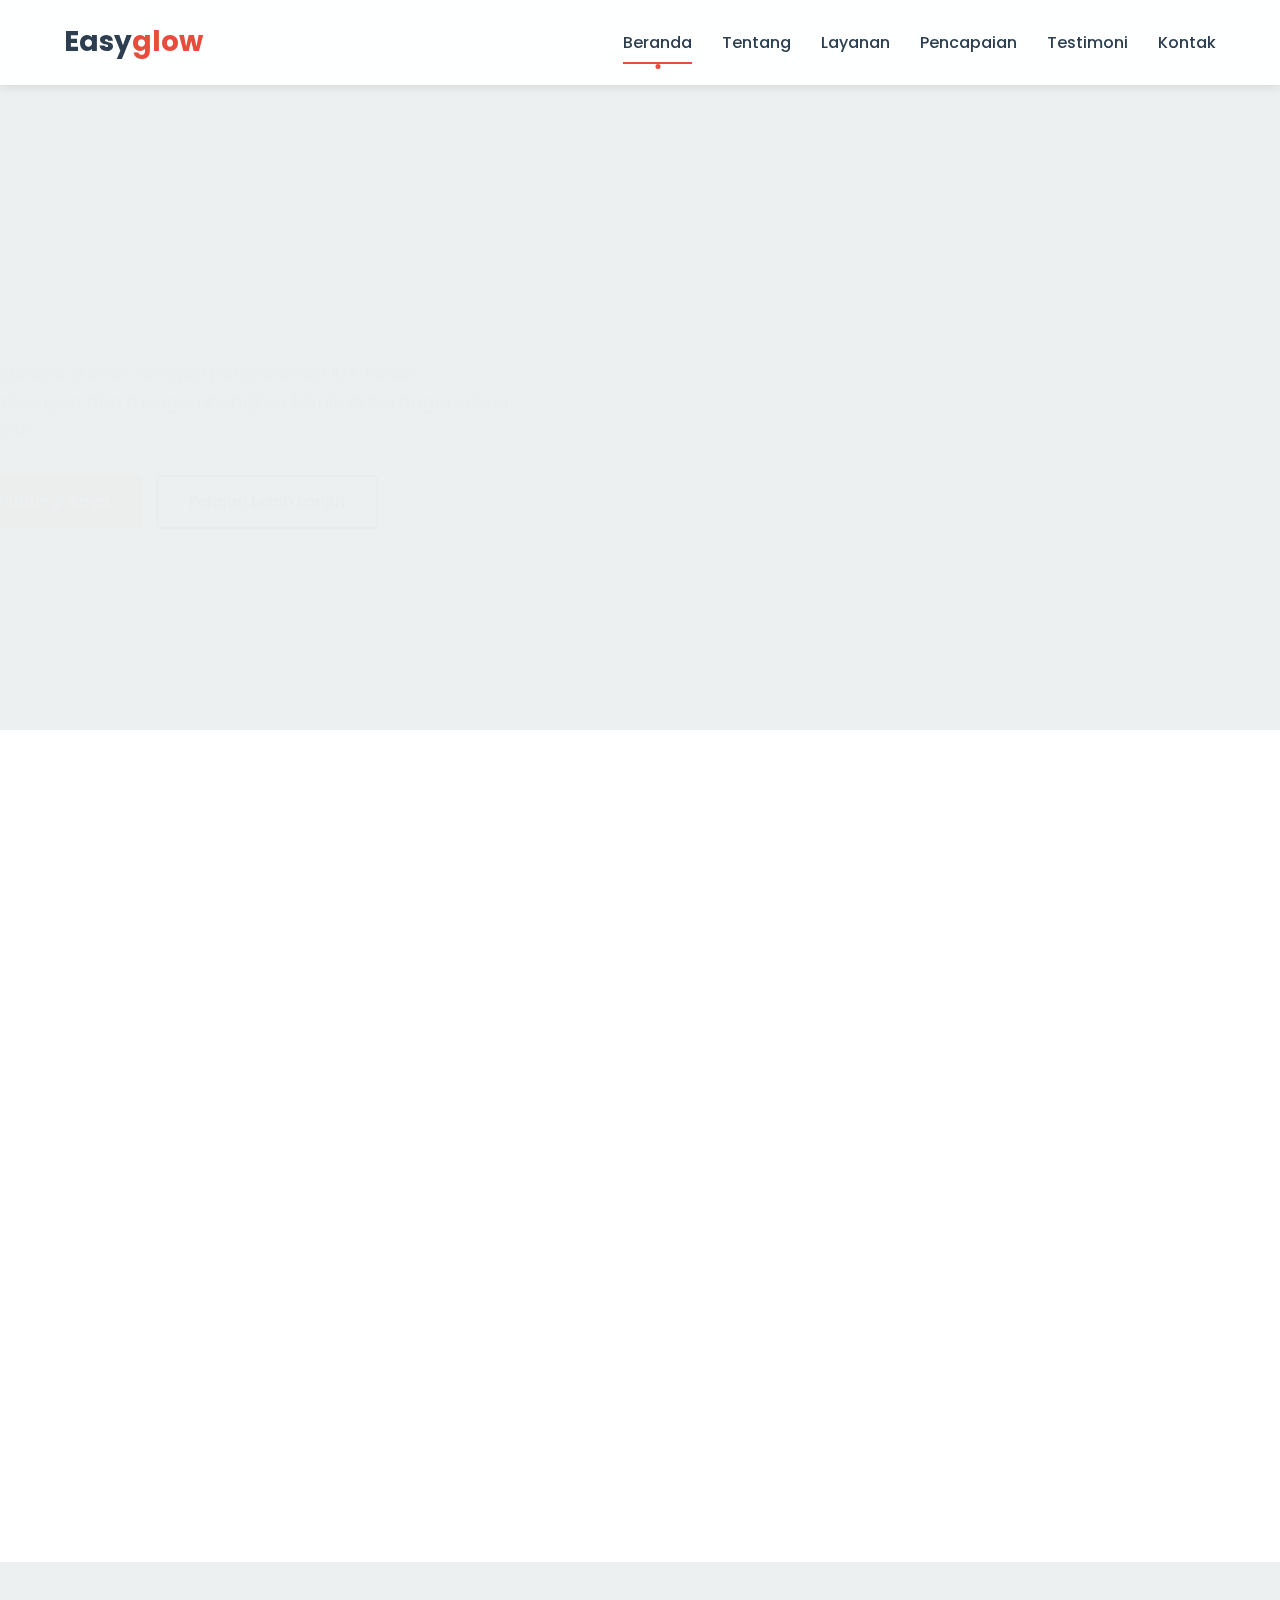
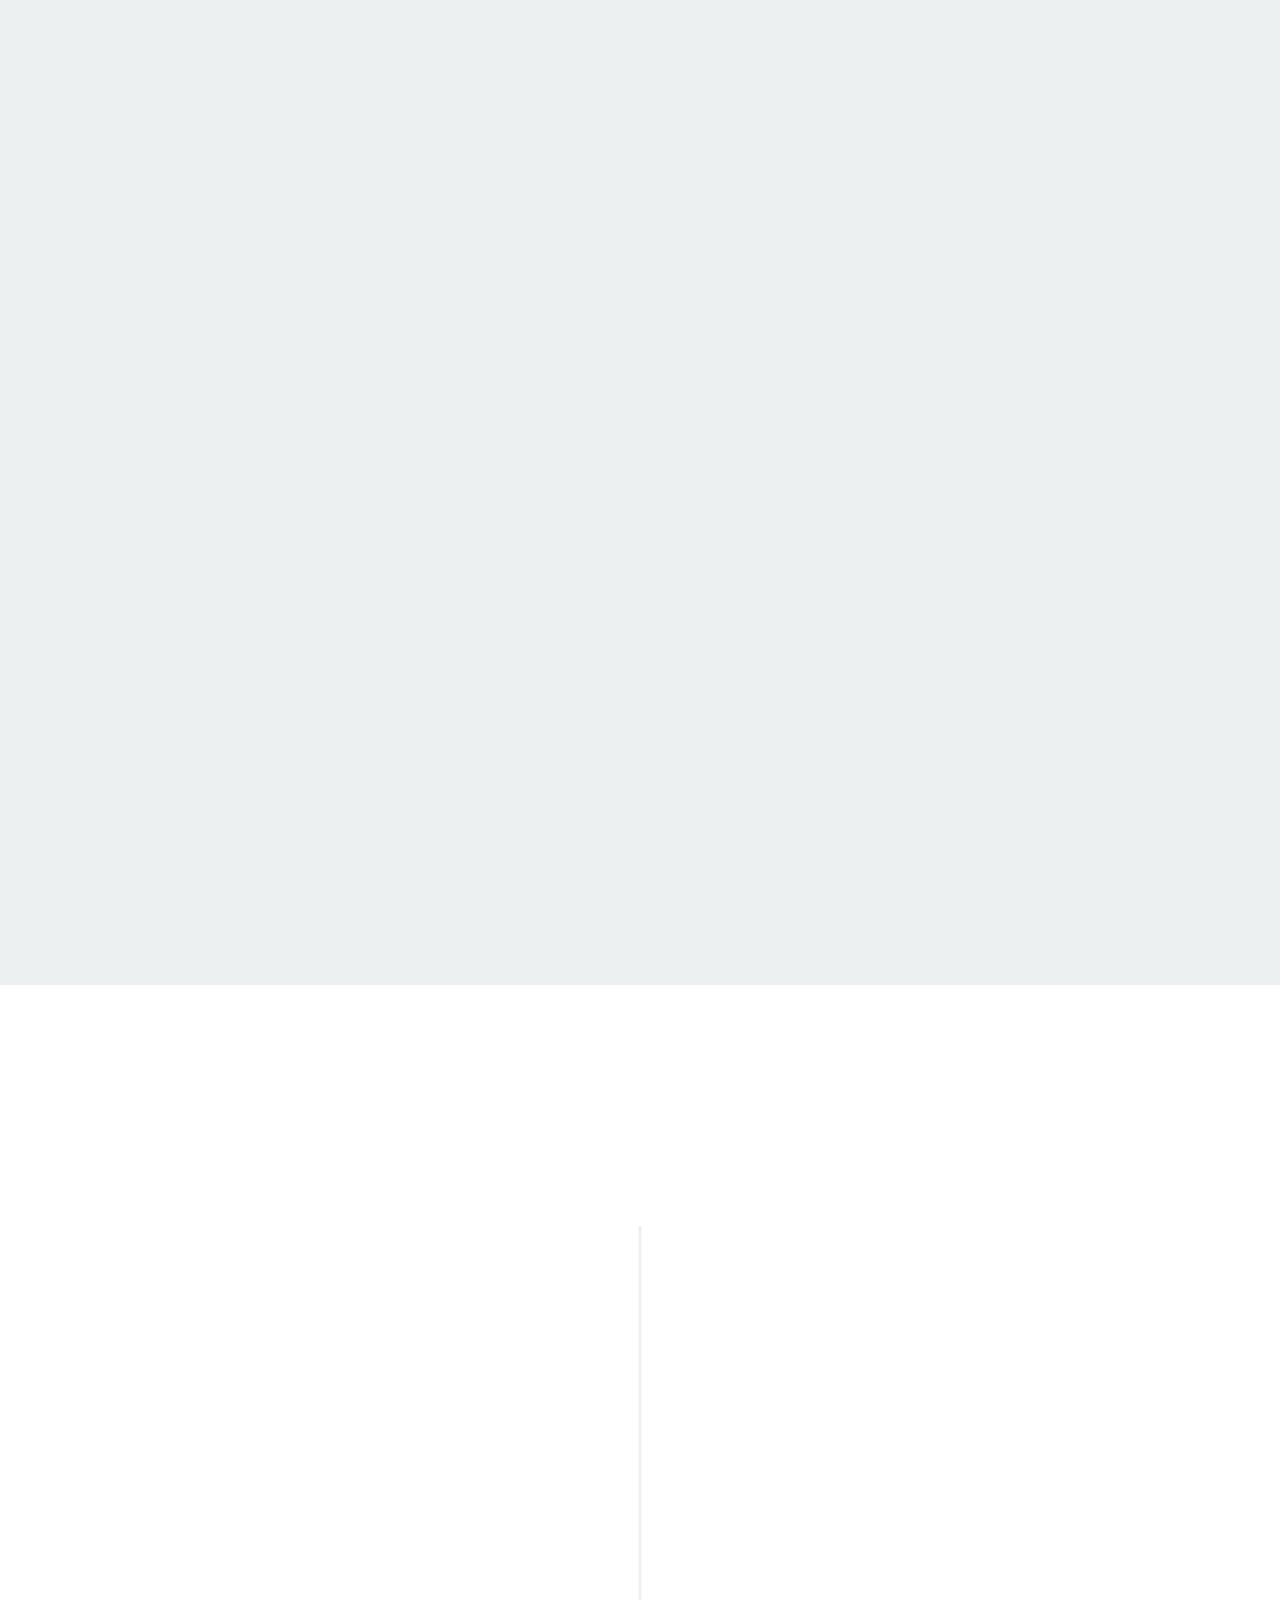
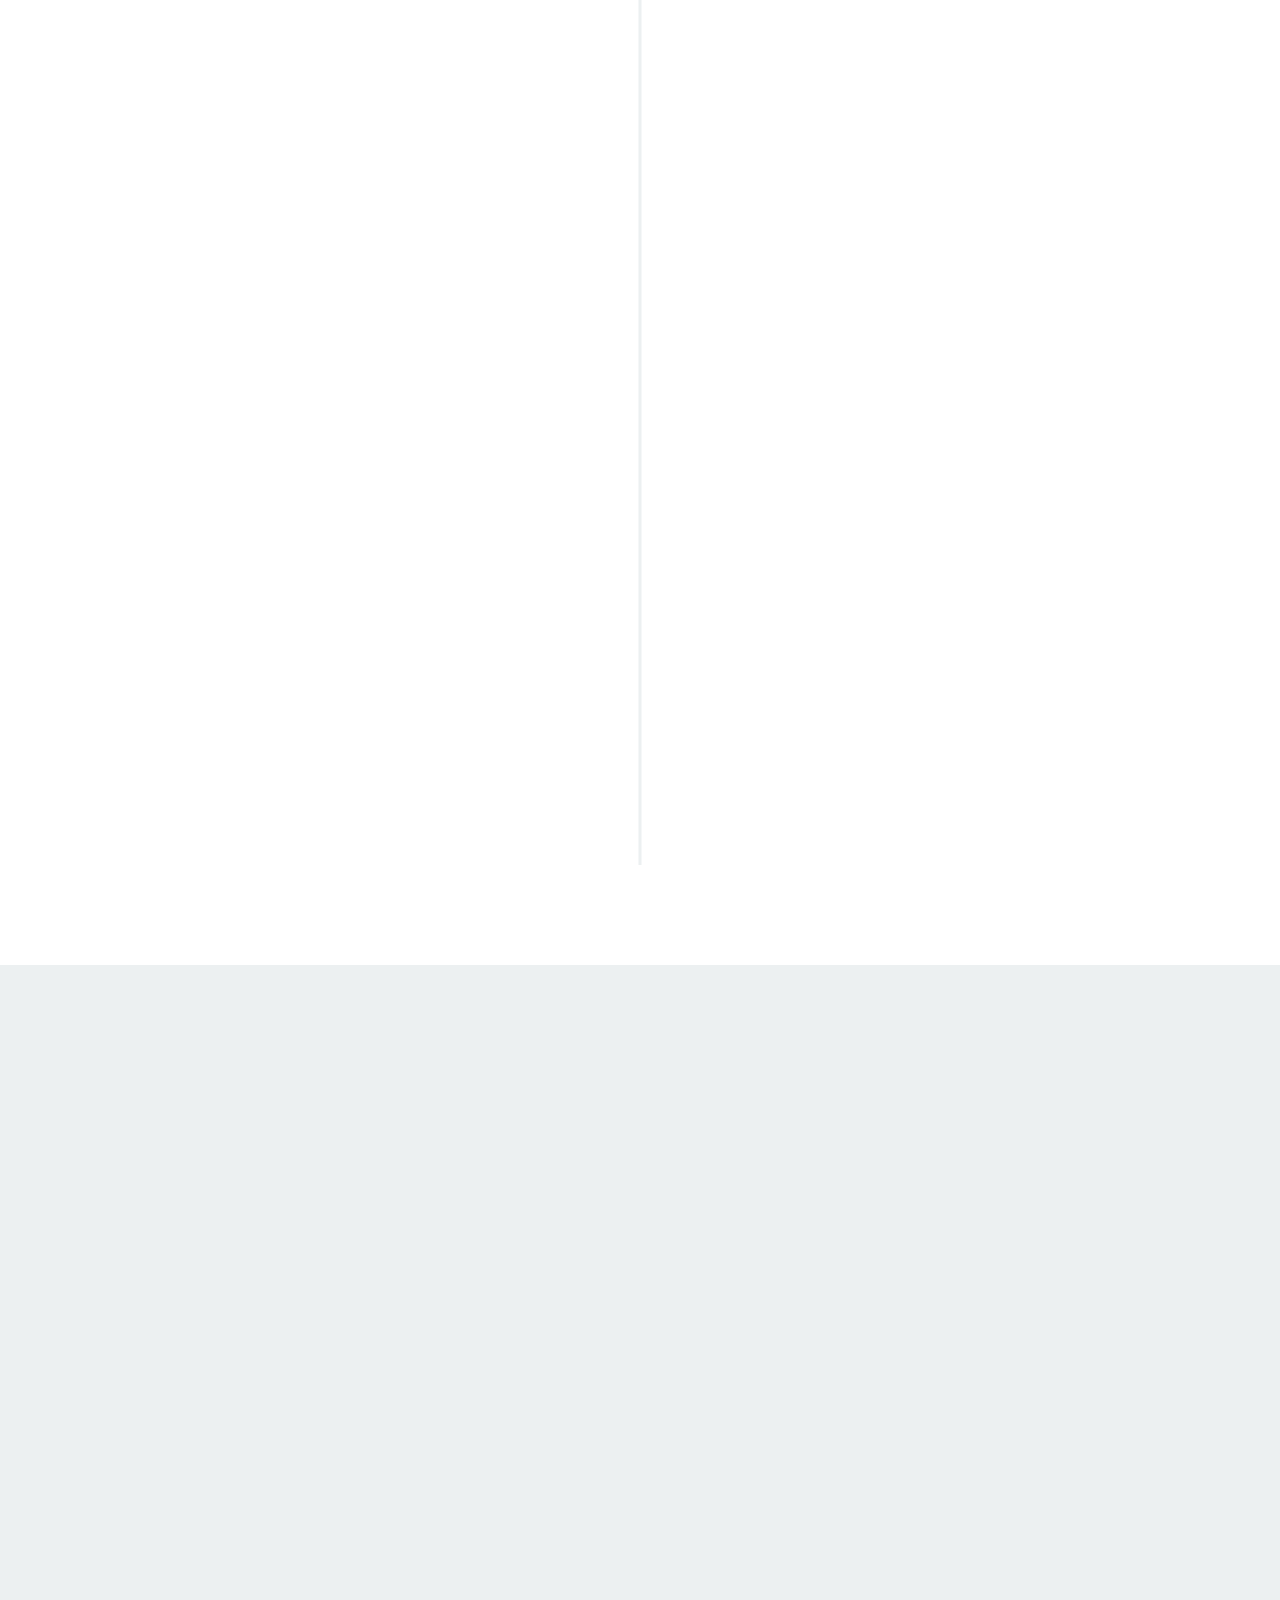
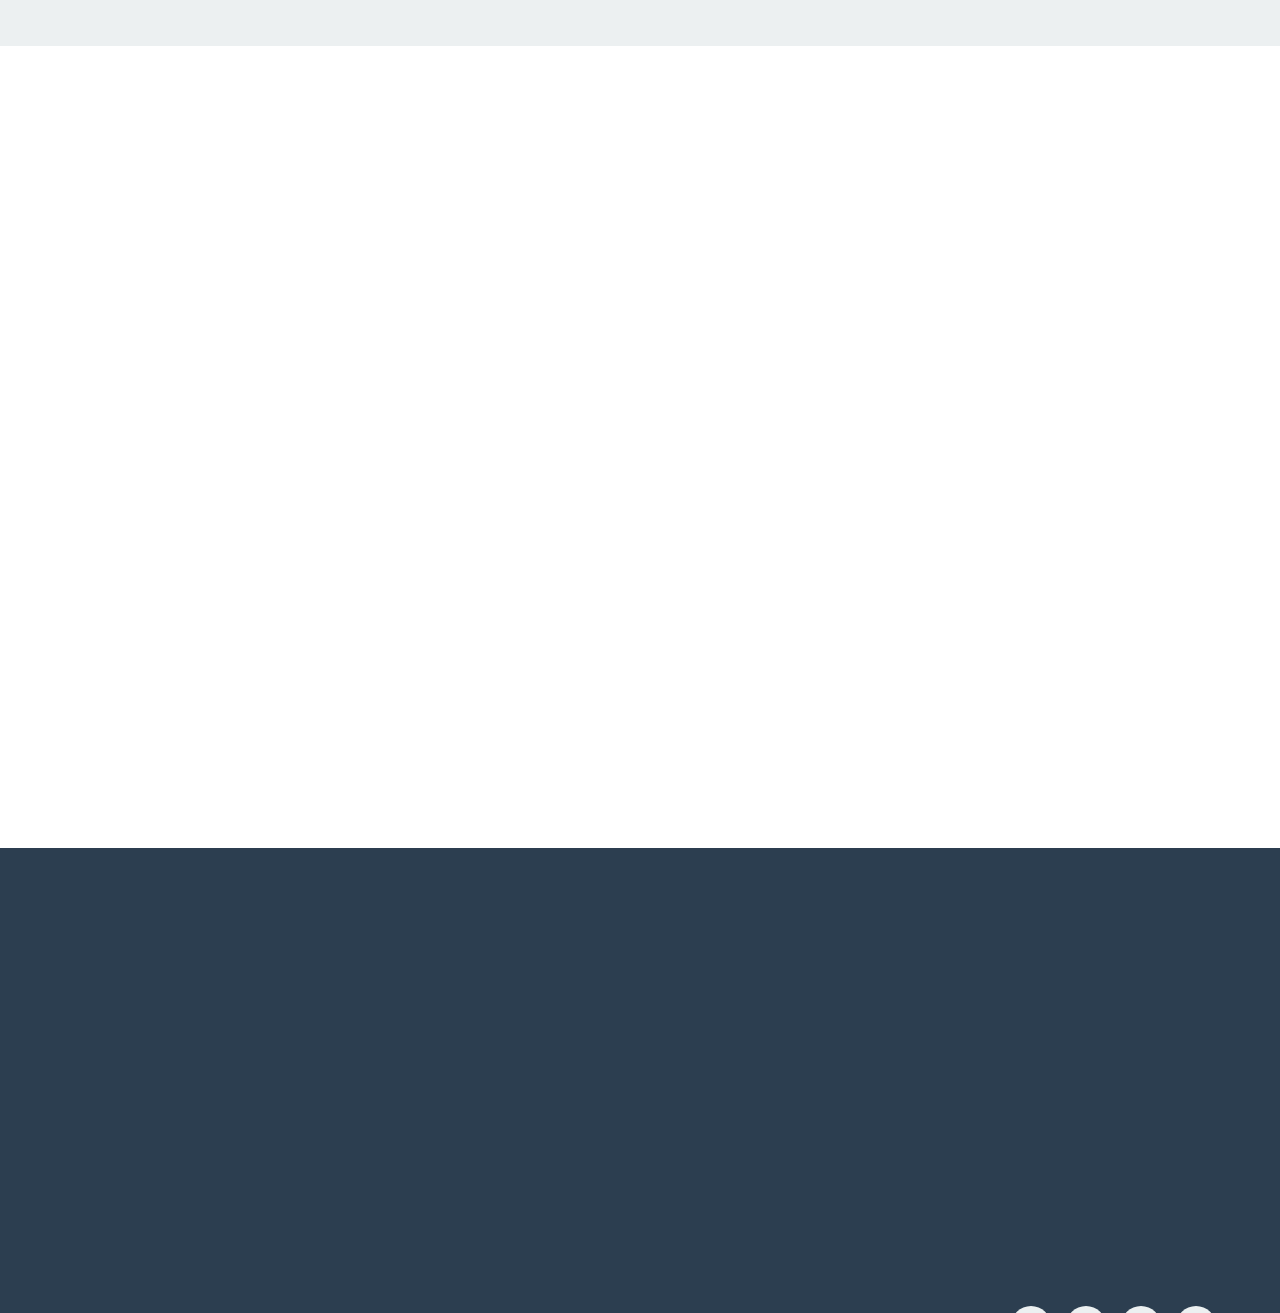
<file: index.html>
<!DOCTYPE html>
<html lang="id">
<head>
    <meta charset="UTF-8">
    <meta name="viewport" content="width=device-width, initial-scale=1.0">
    <meta http-equiv="refresh" content="0; url=html/index.html">
    <title>Redirect ke Landing Page</title>
</head>
<body>
    <p>Jika tidak diarahkan secara otomatis, <a href="html/index.html">klik di sini</a> untuk pergi ke landing page.</p>
</body>
</html>
</file>
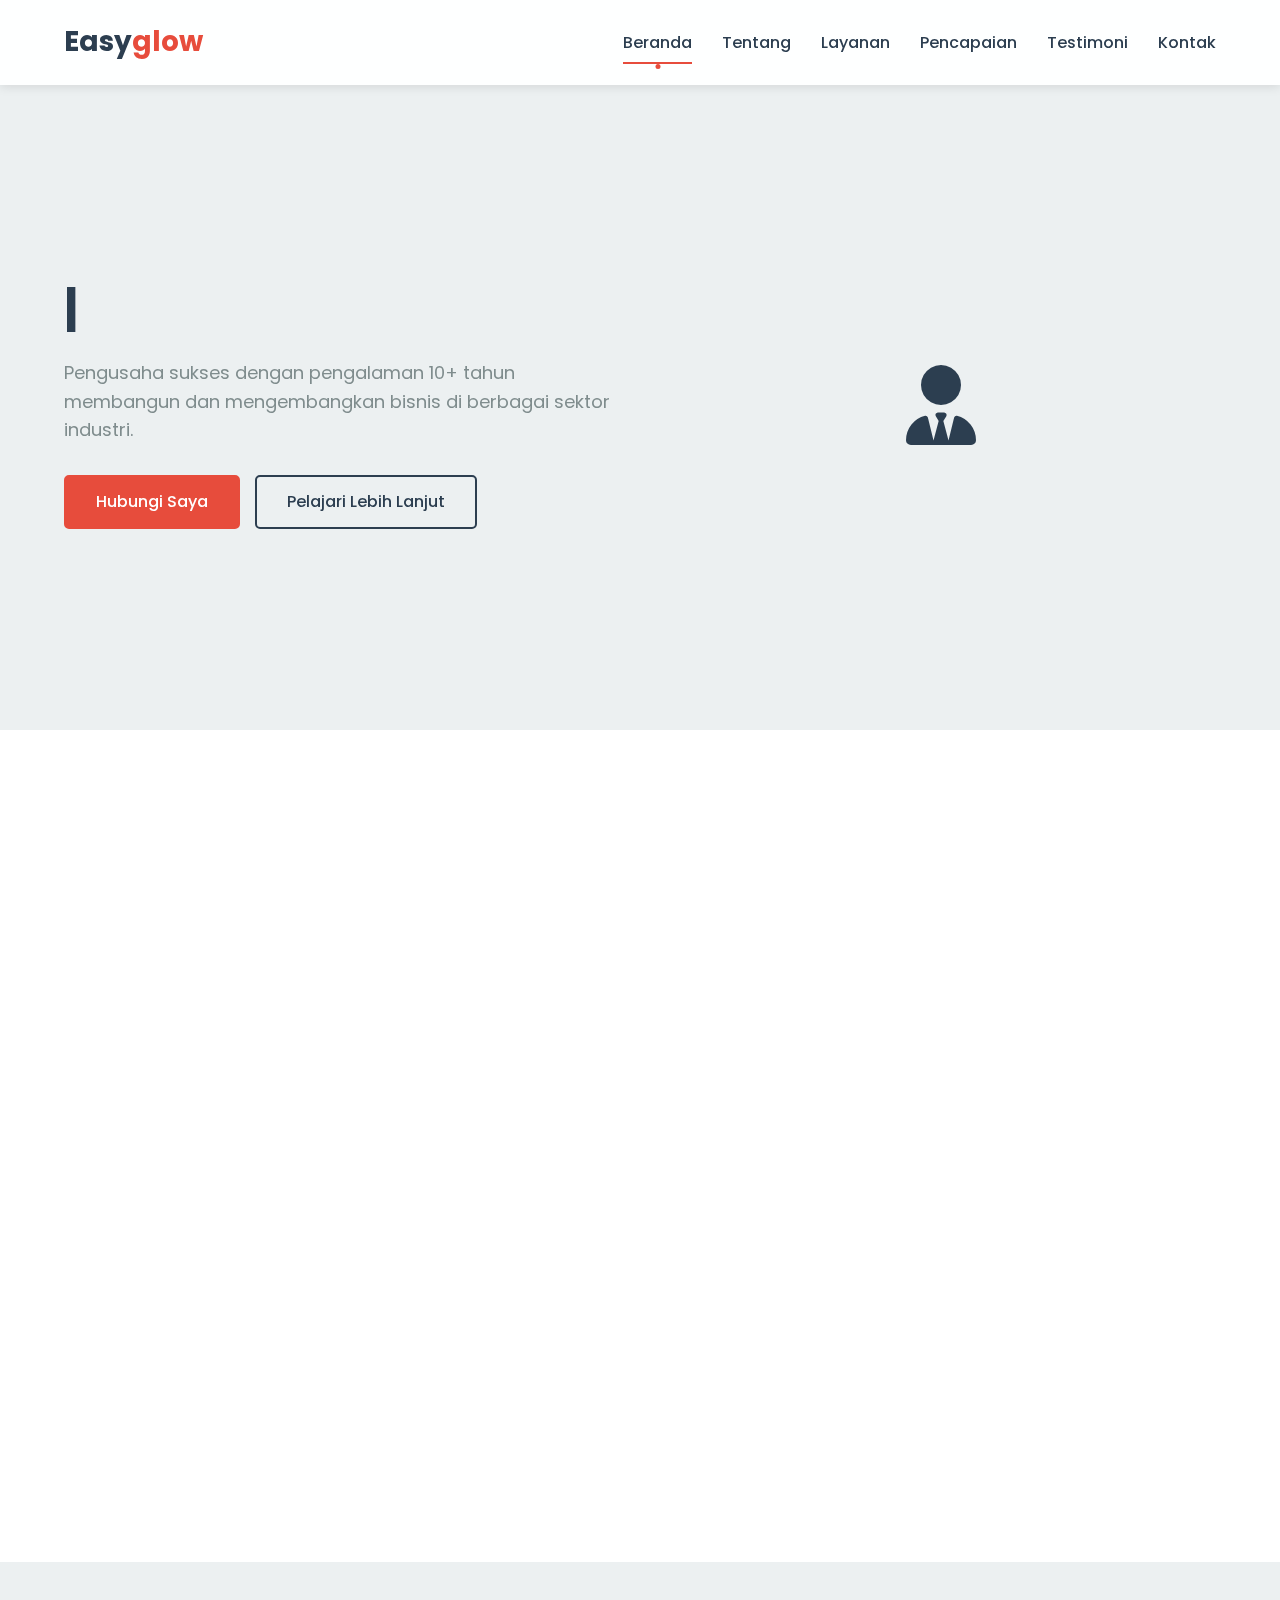
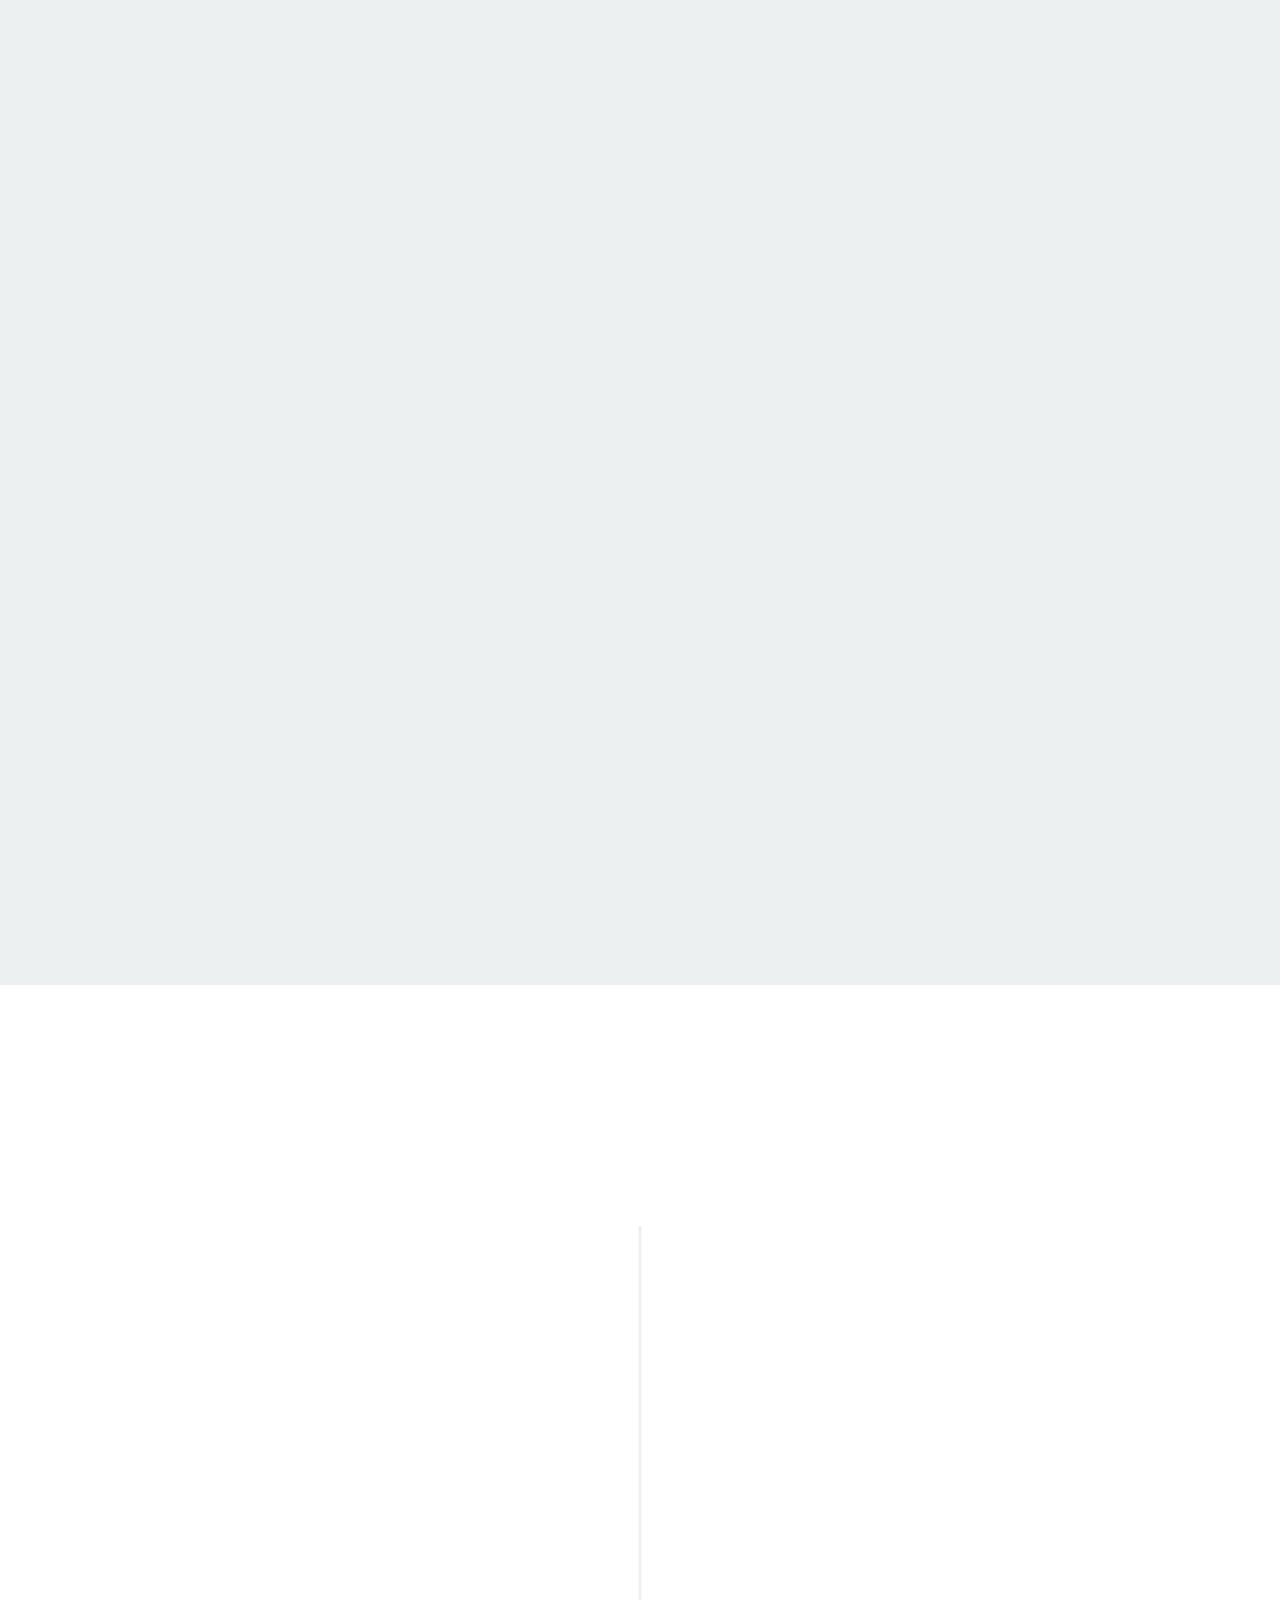
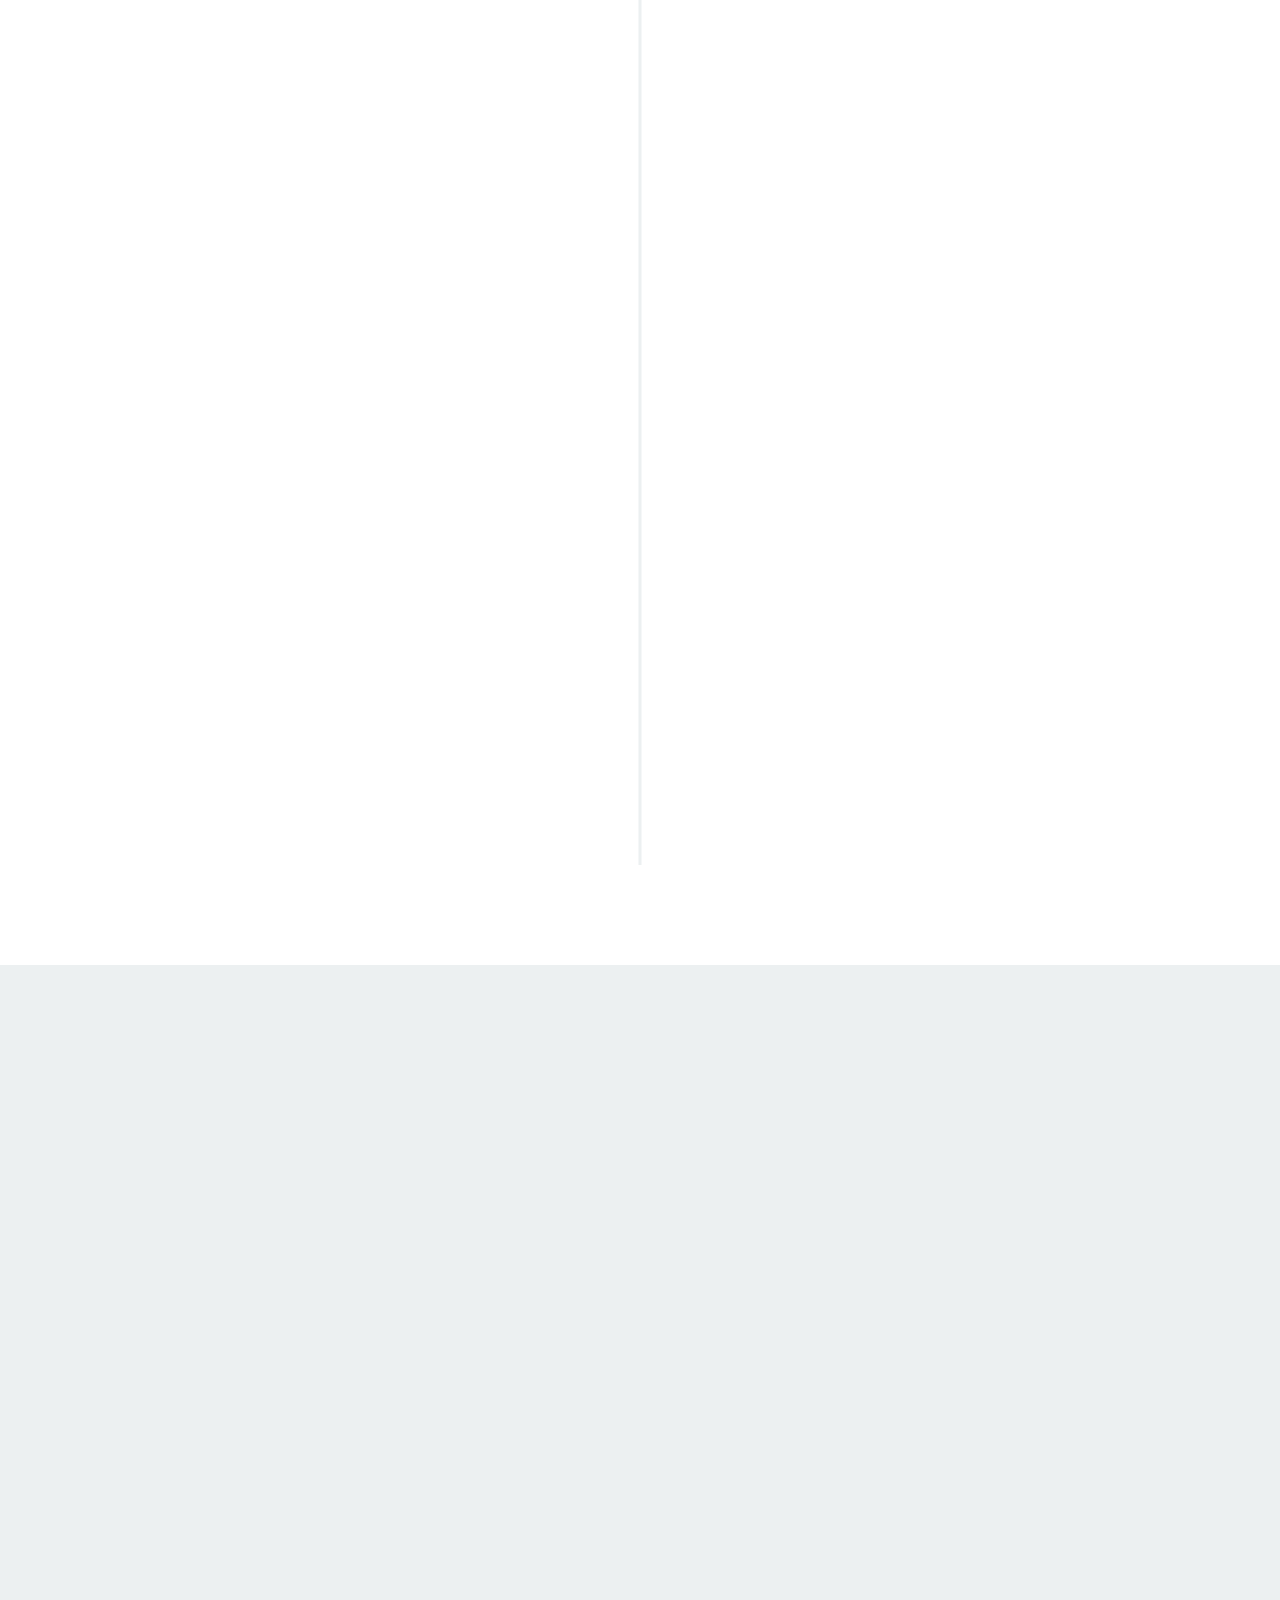
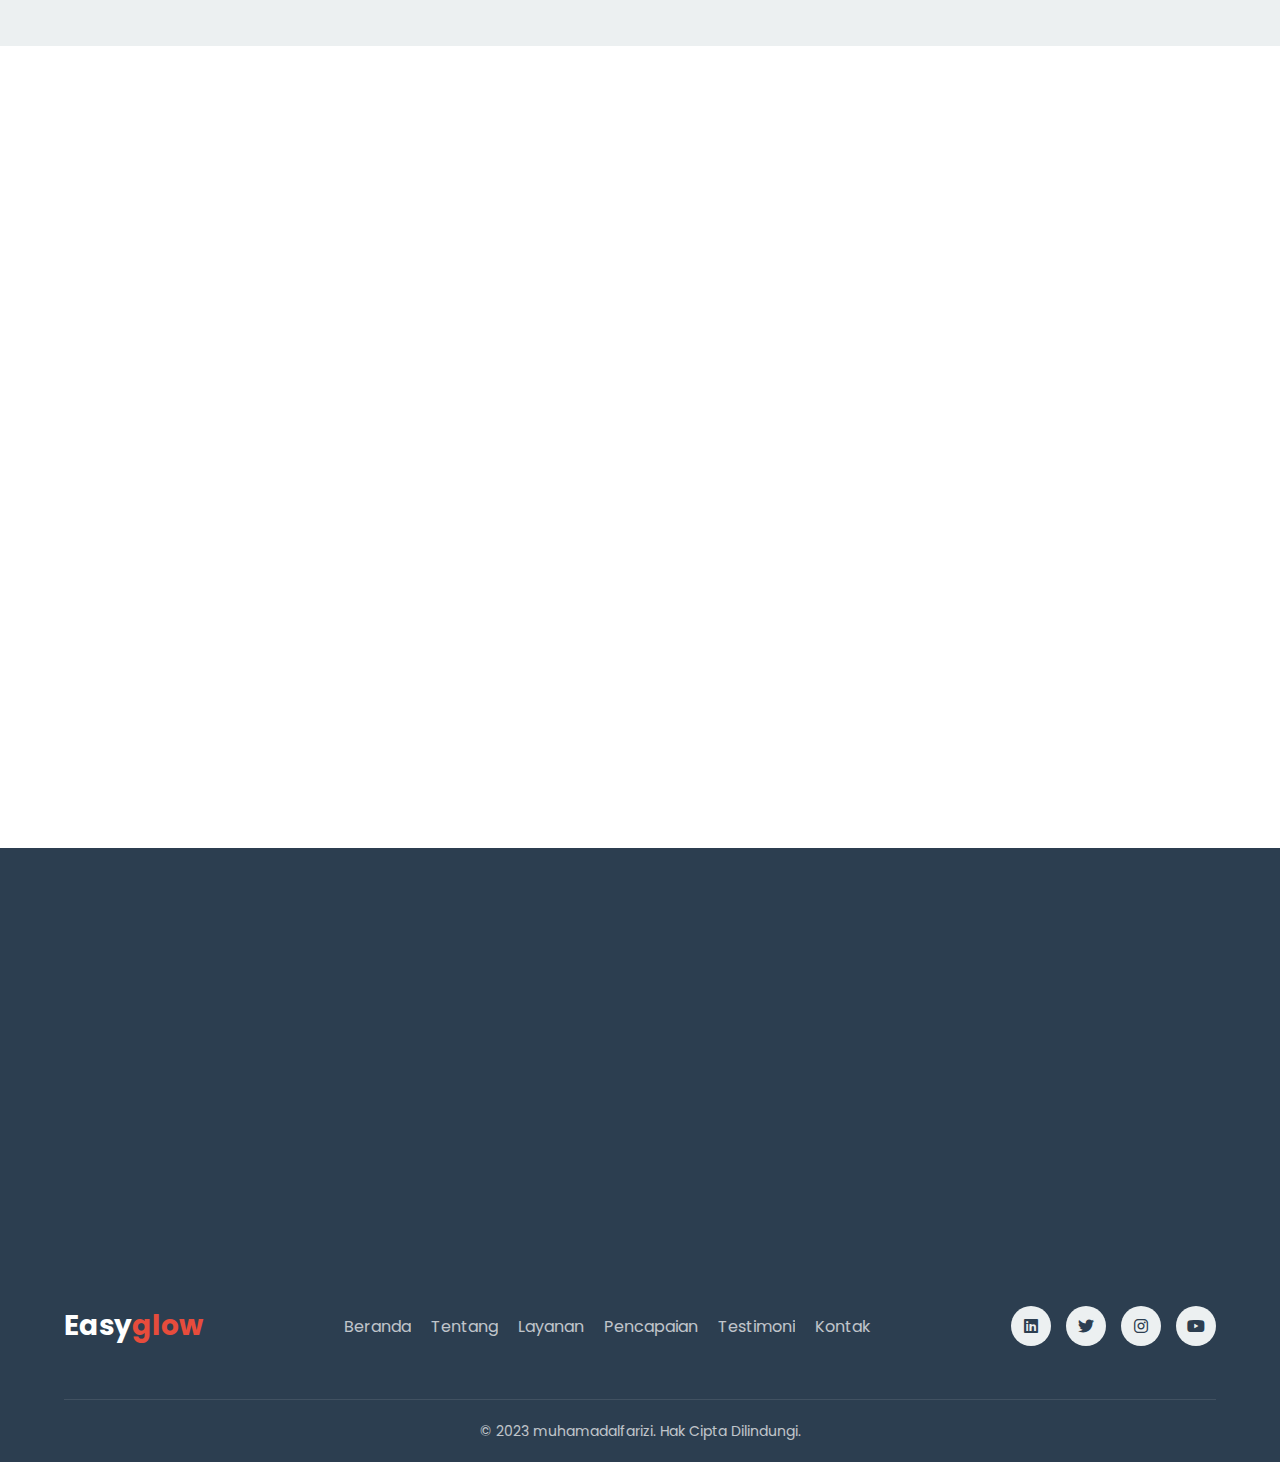
<file: html/index.html>
<!DOCTYPE html>
<html lang="id">
<head>
    <meta charset="UTF-8">
    <meta name="viewport" content="width=device-width, initial-scale=1.0">
    <title>Muhamad Alfarizi - Personal Branding</title>
    <meta name="description" content="Landing page personal branding untuk pengusaha sukses di Indonesia">
    <link rel="stylesheet" href="../css/style.css">
    <link rel="stylesheet" href="https://cdnjs.cloudflare.com/ajax/libs/font-awesome/6.4.0/css/all.min.css">
    <link rel="stylesheet" href="https://unpkg.com/aos@next/dist/aos.css" />
    <link rel="preconnect" href="https://fonts.googleapis.com">
    <link rel="preconnect" href="https://fonts.gstatic.com" crossorigin>
    <link href="https://fonts.googleapis.com/css2?family=Poppins:wght@300;400;500;600;700&display=swap" rel="stylesheet">
</head>
<body>
    <!-- Header Section -->
    <header id="header">
        <div class="container">
            <div class="logo">
                <a href="#">Easy<span>glow</span></a>
            </div>
            <nav class="nav-menu">
                <ul>
                    <li><a href="#hero" class="active">Beranda</a></li>
                    <li><a href="#about">Tentang</a></li>
                    <li><a href="#services">Layanan</a></li>
                    <li><a href="#achievements">Pencapaian</a></li>
                    <li><a href="#testimonials">Testimoni</a></li>
                    <li><a href="#contact">Kontak</a></li>
                </ul>
            </nav>
            <div class="nav-toggle">
                <i class="fas fa-bars"></i>
            </div>
        </div>
    </header>

    <!-- Hero Section -->
    <section id="hero" class="hero">
        <div class="container">
            <div class="hero-content" data-aos="fade-right" data-aos-duration="1000">
                <h1>Transformasi Bisnis <span>bersama</span> Pakar</h1>
                <p>Pengusaha sukses dengan pengalaman 10+ tahun membangun dan mengembangkan bisnis di berbagai sektor industri.</p>
                <div class="hero-buttons">
                    <a href="#contact" class="btn primary-btn">Hubungi Saya</a>
                    <a href="#about" class="btn secondary-btn">Pelajari Lebih Lanjut</a>
                </div>
            </div>
            <div class="hero-image" data-aos="fade-left" data-aos-duration="1000" data-aos-delay="300">
                <div class="image-placeholder">
                    <!-- Placeholder untuk foto pengusaha -->
                    <i class="fas fa-user-tie"></i>
                </div>
            </div>
        </div>
    </section>

    <!-- About Section -->
    <section id="about" class="about">
        <div class="container">
            <div class="section-header" data-aos="fade-up" data-aos-duration="800">
                <h2>Tentang Saya</h2>
                <div class="underline"></div>
            </div>
            <div class="about-content">
                <div class="about-image" data-aos="fade-right" data-aos-duration="1000">
                    <div class="image-placeholder">
                        <!-- Placeholder untuk foto profil -->
                        <i class="fas fa-user-tie"></i>
                    </div>
                </div>
                <div class="about-text" data-aos="fade-left" data-aos-duration="1000" data-aos-delay="200">
                    <h3>Pengusaha & Konsultan Bisnis</h3>
                    <p>Saya adalah seorang pengusaha dan konsultan bisnis dengan dedikasi tinggi dalam membantu organisasi dan individu mencapai potensi maksimal mereka. Dengan pengalaman lebih dari 10 tahun di berbagai sektor industri, saya telah membantu banyak bisnis bertransformasi dari pemula menjadi pemimpin pasar.</p>
                    <p>Pendekatan saya berfokus pada strategi yang terbukti, inovasi berkelanjutan, dan pengembangan tim untuk mencapai pertumbuhan bisnis yang signifikan.</p>
                    <div class="about-info">
                        <div class="info-item" data-aos="zoom-in" data-aos-delay="100">
                            <i class="fas fa-briefcase"></i>
                            <div>
                                <h4>10+ Tahun</h4>
                                <p>Pengalaman Bisnis</p>
                            </div>
                        </div>
                        <div class="info-item" data-aos="zoom-in" data-aos-delay="200">
                            <i class="fas fa-project-diagram"></i>
                            <div>
                                <h4>50+</h4>
                                <p>Proyek Sukses</p>
                            </div>
                        </div>
                        <div class="info-item" data-aos="zoom-in" data-aos-delay="300">
                            <i class="fas fa-users"></i>
                            <div>
                                <h4>100+</h4>
                                <p>Klien Puas</p>
                            </div>
                        </div>
                    </div>
                </div>
            </div>
        </div>
    </section>

    <!-- Services Section -->
    <section id="services" class="services">
        <div class="container">
            <div class="section-header" data-aos="fade-up" data-aos-duration="800">
                <h2>Layanan Saya</h2>
                <div class="underline"></div>
            </div>
            <div class="services-grid">
                <div class="service-card" data-aos="flip-up" data-aos-delay="100" data-aos-duration="800">
                    <div class="service-icon">
                        <i class="fas fa-chart-line"></i>
                    </div>
                    <h3>Konsultasi Strategi Bisnis</h3>
                    <p>Mendampingi bisnis Anda dengan analisis mendalam dan strategi yang disesuaikan untuk mencapai pertumbuhan dan profitabilitas maksimal.</p>
                </div>
                <div class="service-card" data-aos="flip-up" data-aos-delay="200" data-aos-duration="800">
                    <div class="service-icon">
                        <i class="fas fa-hands-helping"></i>
                    </div>
                    <h3>Mentoring Pengusaha</h3>
                    <p>Program mentoring one-on-one untuk pengusaha yang ingin mengembangkan keterampilan kepemimpinan dan strategi bisnis mereka.</p>
                </div>
                <div class="service-card" data-aos="flip-up" data-aos-delay="300" data-aos-duration="800">
                    <div class="service-icon">
                        <i class="fas fa-bullhorn"></i>
                    </div>
                    <h3>Strategi Pemasaran</h3>
                    <p>Pengembangan dan implementasi strategi pemasaran yang efektif untuk meningkatkan brand awareness dan penjualan.</p>
                </div>
                <div class="service-card" data-aos="flip-up" data-aos-delay="100" data-aos-duration="800">
                    <div class="service-icon">
                        <i class="fas fa-users-cog"></i>
                    </div>
                    <h3>Pengembangan Tim</h3>
                    <p>Membangun dan melatih tim yang kuat dan efektif untuk mendukung pertumbuhan bisnis berkelanjutan.</p>
                </div>
                <div class="service-card" data-aos="flip-up" data-aos-delay="200" data-aos-duration="800">
                    <div class="service-icon">
                        <i class="fas fa-comments-dollar"></i>
                    </div>
                    <h3>Manajemen Keuangan</h3>
                    <p>Konsultasi mengenai strategi keuangan, pengelolaan arus kas, dan perencanaan investasi untuk bisnis Anda.</p>
                </div>
                <div class="service-card" data-aos="flip-up" data-aos-delay="300" data-aos-duration="800">
                    <div class="service-icon">
                        <i class="fas fa-chalkboard-teacher"></i>
                    </div>
                    <h3>Seminar & Workshop</h3>
                    <p>Presentasi dan workshop interaktif tentang berbagai topik bisnis untuk organisasi dan event perusahaan.</p>
                </div>
            </div>
        </div>
    </section>

    <!-- Achievements Section -->
    <section id="achievements" class="achievements">
        <div class="container">
            <div class="section-header" data-aos="fade-up" data-aos-duration="800">
                <h2>Pencapaian</h2>
                <div class="underline"></div>
            </div>
            <div class="achievements-content">
                <div class="achievement-timeline">
                    <div class="timeline-item" data-aos="fade-right" data-aos-duration="800" data-aos-offset="300">
                        <div class="timeline-marker"></div>
                        <div class="timeline-content">
                            <h3>Pengusaha Terbaik Tahun 2022</h3>
                            <p class="timeline-date">2022</p>
                            <p>Dianugerahi penghargaan "Pengusaha Terbaik" oleh Asosiasi Pengusaha Indonesia untuk kontribusi dalam pengembangan ekosistem bisnis lokal.</p>
                        </div>
                    </div>
                    <div class="timeline-item" data-aos="fade-left" data-aos-duration="800" data-aos-offset="300" data-aos-delay="100">
                        <div class="timeline-marker"></div>
                        <div class="timeline-content">
                            <h3>Ekspansi Bisnis ke 5 Kota Besar</h3>
                            <p class="timeline-date">2020</p>
                            <p>Berhasil mengembangkan bisnis dengan membuka cabang di 5 kota besar di Indonesia dan mencapai pertumbuhan pendapatan 200%.</p>
                        </div>
                    </div>
                    <div class="timeline-item" data-aos="fade-right" data-aos-duration="800" data-aos-offset="300" data-aos-delay="200">
                        <div class="timeline-marker"></div>
                        <div class="timeline-content">
                            <h3>Pembicara di TEDx</h3>
                            <p class="timeline-date">2019</p>
                            <p>Diundang sebagai pembicara di acara TEDx dengan topik "Transformasi Digital untuk UMKM Indonesia".</p>
                        </div>
                    </div>
                    <div class="timeline-item" data-aos="fade-left" data-aos-duration="800" data-aos-offset="300" data-aos-delay="300">
                        <div class="timeline-marker"></div>
                        <div class="timeline-content">
                            <h3>Peluncuran Bisnis Startup</h3>
                            <p class="timeline-date">2015</p>
                            <p>Mendirikan perusahaan startup teknologi yang kini telah membantu lebih dari 1000 bisnis kecil di Indonesia.</p>
                        </div>
                    </div>
                </div>
            </div>
        </div>
    </section>

    <!-- Testimonials Section -->
    <section id="testimonials" class="testimonials">
        <div class="container">
            <div class="section-header" data-aos="fade-up" data-aos-duration="800">
                <h2>Apa Kata Klien</h2>
                <div class="underline"></div>
            </div>
            <div class="testimonial-slider" data-aos="zoom-in" data-aos-duration="1000">
                <div class="testimonial-item active">
                    <div class="testimonial-content">
                        <div class="testimonial-text">
                            <i class="fas fa-quote-left"></i>
                            <p>Strategi bisnis yang diberikan sangat tepat sasaran dan membantu perusahaan kami meningkatkan pendapatan hingga 150% dalam waktu satu tahun.</p>
                        </div>
                        <div class="testimonial-author">
                            <div class="author-image">
                                <div class="image-placeholder">
                                    <i class="fas fa-user"></i>
                                </div>
                            </div>
                            <div class="author-info">
                                <h4>Budi Santoso</h4>
                                <p>CEO, PT Maju Bersama</p>
                            </div>
                        </div>
                    </div>
                </div>
                <div class="testimonial-item">
                    <div class="testimonial-content">
                        <div class="testimonial-text">
                            <i class="fas fa-quote-left"></i>
                            <p>Program mentoring yang luar biasa! Saya mendapatkan wawasan baru dan pendekatan praktis yang membantu startup saya berkembang dengan cepat.</p>
                        </div>
                        <div class="testimonial-author">
                            <div class="author-image">
                                <div class="image-placeholder">
                                    <i class="fas fa-user"></i>
                                </div>
                            </div>
                            <div class="author-info">
                                <h4>Dewi Lestari</h4>
                                <p>Founder, TechStart Indonesia</p>
                            </div>
                        </div>
                    </div>
                </div>
                <div class="testimonial-item">
                    <div class="testimonial-content">
                        <div class="testimonial-text">
                            <i class="fas fa-quote-left"></i>
                            <p>Workshop yang diberikan sangat inspiratif dan memberikan dampak langsung pada tim kami. Kami sekarang memiliki strategi yang jelas untuk pertumbuhan bisnis.</p>
                        </div>
                        <div class="testimonial-author">
                            <div class="author-image">
                                <div class="image-placeholder">
                                    <i class="fas fa-user"></i>
                                </div>
                            </div>
                            <div class="author-info">
                                <h4>Hendra Wijaya</h4>
                                <p>Marketing Director, Inovasi Media</p>
                            </div>
                        </div>
                    </div>
                </div>
            </div>
            <div class="testimonial-controls" data-aos="fade-up" data-aos-duration="800" data-aos-delay="300">
                <button class="prev-btn"><i class="fas fa-chevron-left"></i></button>
                <div class="testimonial-dots">
                    <span class="dot active"></span>
                    <span class="dot"></span>
                    <span class="dot"></span>
                </div>
                <button class="next-btn"><i class="fas fa-chevron-right"></i></button>
            </div>
        </div>
    </section>

    <!-- Contact Section -->
    <section id="contact" class="contact">
        <div class="container">
            <div class="section-header" data-aos="fade-up" data-aos-duration="800">
                <h2>Hubungi Saya</h2>
                <div class="underline"></div>
            </div>
            <div class="contact-content">
                <div class="contact-info" data-aos="fade-right" data-aos-duration="1000">
                    <div class="contact-heading">
                        <h3>Mari Bekerja Sama</h3>
                        <p>Tertarik untuk bekerja sama atau ingin konsultasi bisnis? Silakan hubungi saya melalui salah satu kontak di bawah ini atau kirim pesan langsung melalui formulir.</p>
                    </div>
                    <div class="contact-details">
                        <div class="contact-item" data-aos="fade-up" data-aos-delay="100">
                            <div class="icon"><i class="fas fa-phone"></i></div>
                            <div class="text">
                                <h4>Telepon</h4>
                                <p>+62 812 3456 7890</p>
                            </div>
                        </div>
                        <div class="contact-item" data-aos="fade-up" data-aos-delay="200">
                            <div class="icon"><i class="fas fa-envelope"></i></div>
                            <div class="text">
                                <h4>Email</h4>
                                <p>info@muhamadalfarizi.com</p>
                            </div>
                        </div>
                        <div class="contact-item" data-aos="fade-up" data-aos-delay="300">
                            <div class="icon"><i class="fas fa-map-marker-alt"></i></div>
                            <div class="text">
                                <h4>Lokasi</h4>
                                <p>Jakarta, Indonesia</p>
                            </div>
                        </div>
                    </div>
                    <div class="social-links" data-aos="fade-up" data-aos-delay="400">
                        <a href="#" class="social-icon"><i class="fab fa-linkedin"></i></a>
                        <a href="#" class="social-icon"><i class="fab fa-twitter"></i></a>
                        <a href="#" class="social-icon"><i class="fab fa-instagram"></i></a>
                        <a href="#" class="social-icon"><i class="fab fa-youtube"></i></a>
                    </div>
                </div>
                <div class="contact-form" data-aos="fade-left" data-aos-duration="1000" data-aos-delay="200">
                    <form id="contactForm">
                        <div class="form-group">
                            <input type="text" id="name" placeholder="Nama Lengkap" required>
                        </div>
                        <div class="form-group">
                            <input type="email" id="email" placeholder="Email" required>
                        </div>
                        <div class="form-group">
                            <input type="text" id="subject" placeholder="Subjek">
                        </div>
                        <div class="form-group">
                            <textarea id="message" placeholder="Pesan Anda" required></textarea>
                        </div>
                        <button type="submit" class="btn primary-btn">Kirim Pesan</button>
                    </form>
                </div>
            </div>
        </div>
    </section>

    <!-- Call To Action -->
    <section class="cta">
        <div class="container">
            <div class="cta-content" data-aos="zoom-in" data-aos-duration="1000">
                <h2>Siap Untuk Transformasi Bisnis?</h2>
                <p>Jadwalkan konsultasi gratis 30 menit untuk membahas strategi pengembangan bisnis Anda</p>
                <a href="#contact" class="btn cta-btn">Mulai Sekarang</a>
            </div>
        </div>
    </section>

    <!-- Footer -->
    <footer class="footer">
        <div class="container">
            <div class="footer-content">
                <div class="footer-logo">
                    <a href="#">Easy<span>glow</span></a>
                </div>
                <div class="footer-links">
                    <ul>
                        <li><a href="#hero">Beranda</a></li>
                        <li><a href="#about">Tentang</a></li>
                        <li><a href="#services">Layanan</a></li>
                        <li><a href="#achievements">Pencapaian</a></li>
                        <li><a href="#testimonials">Testimoni</a></li>
                        <li><a href="#contact">Kontak</a></li>
                    </ul>
                </div>
                <div class="footer-social">
                    <a href="#" class="social-icon"><i class="fab fa-linkedin"></i></a>
                    <a href="#" class="social-icon"><i class="fab fa-twitter"></i></a>
                    <a href="#" class="social-icon"><i class="fab fa-instagram"></i></a>
                    <a href="#" class="social-icon"><i class="fab fa-youtube"></i></a>
                </div>
            </div>
            <div class="footer-bottom">
                <p>&copy; 2023 muhamadalfarizi. Hak Cipta Dilindungi.</p>
            </div>
        </div>
    </footer>

    <script src="https://unpkg.com/aos@next/dist/aos.js"></script>
    <script src="../javascript/script.js"></script>
</body>
</html>
</file>
<file: css/style.css>
/* 
   Landing Page - Personal Branding Pengusaha
   CSS Utama
*/

/* ===== RESET & BASE STYLES ===== */
:root {
    --primary-color: #2c3e50;
    --secondary-color: #e74c3c;
    --accent-color: #3498db;
    --light-color: #ecf0f1;
    --dark-color: #2c3e50;
    --text-color: #333;
    --text-light: #7f8c8d;
    --font-primary: 'Poppins', sans-serif;
    --transition: all 0.3s ease;
    --shadow: 0 5px 15px rgba(0, 0, 0, 0.1);
    --border-radius: 5px;
}

* {
    margin: 0;
    padding: 0;
    box-sizing: border-box;
}

html {
    scroll-behavior: smooth;
}

body {
    font-family: var(--font-primary);
    line-height: 1.6;
    color: var(--text-color);
    overflow-x: hidden;
    background-color: #fff;
}

a {
    text-decoration: none;
    color: var(--primary-color);
    transition: var(--transition);
}

ul {
    list-style: none;
}

img {
    max-width: 100%;
    height: auto;
}

section {
    padding: 100px 0;
}

.container {
    width: 90%;
    max-width: 1200px;
    margin: 0 auto;
}

.btn {
    display: inline-block;
    padding: 12px 30px;
    border-radius: var(--border-radius);
    font-weight: 500;
    cursor: pointer;
    transition: var(--transition);
    text-align: center;
}

.primary-btn {
    background-color: var(--secondary-color);
    color: #fff;
    border: 2px solid var(--secondary-color);
}

.primary-btn:hover {
    background-color: transparent;
    color: var(--secondary-color);
}

.secondary-btn {
    background-color: transparent;
    color: var(--primary-color);
    border: 2px solid var(--primary-color);
}

.secondary-btn:hover {
    background-color: var(--primary-color);
    color: #fff;
}

.section-header {
    text-align: center;
    margin-bottom: 60px;
}

.section-header h2 {
    font-size: 36px;
    font-weight: 700;
    margin-bottom: 20px;
    position: relative;
    text-transform: uppercase;
}

.underline {
    height: 4px;
    width: 70px;
    background-color: var(--secondary-color);
    margin: 0 auto;
}

/* Placeholder styles for images */
.image-placeholder {
    width: 100%;
    height: 100%;
    background-color: var(--light-color);
    display: flex;
    align-items: center;
    justify-content: center;
    border-radius: var(--border-radius);
}

.image-placeholder i {
    font-size: 80px;
    color: var(--primary-color);
}

/* ===== HEADER STYLES ===== */
header {
    position: fixed;
    top: 0;
    left: 0;
    width: 100%;
    background-color: rgba(255, 255, 255, 0.95);
    z-index: 1000;
    padding: 20px 0;
    box-shadow: 0 2px 10px rgba(0, 0, 0, 0.1);
    transition: var(--transition);
}

header .container {
    display: flex;
    align-items: center;
    justify-content: space-between;
}

.logo a {
    font-size: 28px;
    font-weight: 700;
    color: var(--primary-color);
}

.logo span {
    color: var(--secondary-color);
}

.nav-menu ul {
    display: flex;
}

.nav-menu ul li {
    margin-left: 30px;
}

.nav-menu ul li a {
    position: relative;
    padding: 10px 0;
    font-weight: 500;
}

.nav-menu ul li a::after {
    content: '';
    position: absolute;
    width: 0;
    height: 2px;
    background-color: var(--secondary-color);
    bottom: 0;
    left: 0;
    transition: var(--transition);
}

.nav-menu ul li a:hover::after,
.nav-menu ul li a.active::after {
    width: 100%;
}

.nav-toggle {
    display: none;
    cursor: pointer;
    font-size: 24px;
}

/* ===== HERO SECTION ===== */
.hero {
    padding: 180px 0 100px;
    background-color: var(--light-color);
    position: relative;
    overflow: hidden;
}

.hero .container {
    display: flex;
    align-items: center;
    justify-content: space-between;
}

.hero-content {
    flex: 1;
    padding-right: 50px;
}

.hero-content h1 {
    font-size: 48px;
    line-height: 1.2;
    margin-bottom: 20px;
    color: var(--primary-color);
}

.hero-content h1 span {
    color: var(--secondary-color);
    font-weight: 700;
}

.hero-content p {
    font-size: 18px;
    margin-bottom: 30px;
    color: var(--text-light);
}

.hero-buttons {
    display: flex;
    gap: 15px;
}

.hero-image {
    flex: 1;
    height: 450px;
}

.hero-image .image-container {
    width: 100%;
    height: 100%;
    position: relative;
}

/* ===== ABOUT SECTION ===== */
.about {
    background-color: #fff;
}

.about-content {
    display: flex;
    align-items: center;
    gap: 50px;
}

.about-image {
    flex: 1;
    height: 450px;
}

.about-text {
    flex: 1;
}

.about-text h3 {
    font-size: 30px;
    margin-bottom: 20px;
    color: var(--primary-color);
}

.about-text p {
    margin-bottom: 20px;
    color: var(--text-light);
}

.about-info {
    display: flex;
    flex-wrap: wrap;
    gap: 30px;
    margin-top: 30px;
}

.info-item {
    display: flex;
    align-items: center;
    gap: 15px;
}

.info-item i {
    font-size: 40px;
    color: var(--secondary-color);
}

.info-item h4 {
    font-size: 24px;
    font-weight: 700;
    margin-bottom: 5px;
    color: var(--primary-color);
}

.info-item p {
    color: var(--text-light);
    margin-bottom: 0;
}

/* ===== SERVICES SECTION ===== */
.services {
    background-color: var(--light-color);
}

.services-grid {
    display: grid;
    grid-template-columns: repeat(auto-fill, minmax(300px, 1fr));
    gap: 30px;
}

.service-card {
    background-color: #fff;
    padding: 30px;
    border-radius: var(--border-radius);
    box-shadow: var(--shadow);
    transition: var(--transition);
    text-align: center;
}

.service-card:hover {
    transform: translateY(-10px);
    box-shadow: 0 15px 30px rgba(0, 0, 0, 0.1);
}

.service-icon {
    width: 80px;
    height: 80px;
    border-radius: 50%;
    background-color: var(--light-color);
    display: flex;
    align-items: center;
    justify-content: center;
    margin: 0 auto 20px;
}

.service-icon i {
    font-size: 36px;
    color: var(--secondary-color);
}

.service-card h3 {
    font-size: 22px;
    margin-bottom: 15px;
    color: var(--primary-color);
}

.service-card p {
    color: var(--text-light);
}

/* ===== ACHIEVEMENTS SECTION ===== */
.achievements {
    background-color: #fff;
}

.achievement-timeline {
    position: relative;
    max-width: 800px;
    margin: 0 auto;
}

.achievement-timeline::before {
    content: '';
    position: absolute;
    height: 100%;
    width: 3px;
    background-color: var(--light-color);
    left: 50%;
    transform: translateX(-50%);
}

.timeline-item {
    position: relative;
    padding: 30px 0;
}

.timeline-marker {
    position: absolute;
    width: 20px;
    height: 20px;
    border-radius: 50%;
    background-color: var(--secondary-color);
    left: 50%;
    transform: translateX(-50%);
    z-index: 1;
}

.timeline-content {
    width: 45%;
    background-color: var(--light-color);
    padding: 30px;
    border-radius: var(--border-radius);
    position: relative;
}

.timeline-item:nth-child(odd) .timeline-content {
    margin-left: auto;
}

.timeline-item:nth-child(even) .timeline-content {
    margin-right: auto;
}

.timeline-content::before {
    content: '';
    position: absolute;
    width: 20px;
    height: 20px;
    background-color: var(--light-color);
    top: 20px;
    transform: rotate(45deg);
}

.timeline-item:nth-child(odd) .timeline-content::before {
    left: -10px;
}

.timeline-item:nth-child(even) .timeline-content::before {
    right: -10px;
}

.timeline-content h3 {
    font-size: 20px;
    margin-bottom: 10px;
    color: var(--primary-color);
}

.timeline-date {
    font-weight: 600;
    color: var(--secondary-color);
    margin-bottom: 10px;
    display: block;
}

/* ===== TESTIMONIALS SECTION ===== */
.testimonials {
    background-color: var(--light-color);
}

.testimonial-slider {
    max-width: 800px;
    margin: 0 auto;
    position: relative;
    overflow: hidden;
}

.testimonial-item {
    display: none;
}

.testimonial-item.active {
    display: block;
}

.testimonial-content {
    background-color: #fff;
    padding: 40px;
    border-radius: var(--border-radius);
    box-shadow: var(--shadow);
}

.testimonial-text {
    margin-bottom: 30px;
    position: relative;
}

.testimonial-text i {
    font-size: 24px;
    color: var(--secondary-color);
    margin-bottom: 15px;
    display: block;
}

.testimonial-text p {
    font-style: italic;
    color: var(--text-light);
}

.testimonial-author {
    display: flex;
    align-items: center;
}

.author-image {
    width: 70px;
    height: 70px;
    border-radius: 50%;
    overflow: hidden;
    margin-right: 20px;
}

.author-info h4 {
    font-size: 18px;
    margin-bottom: 5px;
}

.author-info p {
    color: var(--text-light);
    font-size: 14px;
}

.testimonial-controls {
    display: flex;
    justify-content: center;
    align-items: center;
    margin-top: 30px;
}

.prev-btn, .next-btn {
    width: 40px;
    height: 40px;
    border-radius: 50%;
    background-color: var(--primary-color);
    color: #fff;
    border: none;
    display: flex;
    align-items: center;
    justify-content: center;
    cursor: pointer;
    transition: var(--transition);
}

.prev-btn:hover, .next-btn:hover {
    background-color: var(--secondary-color);
}

.testimonial-dots {
    display: flex;
    gap: 10px;
    margin: 0 20px;
}

.dot {
    width: 12px;
    height: 12px;
    border-radius: 50%;
    background-color: var(--light-color);
    cursor: pointer;
    transition: var(--transition);
}

.dot.active {
    background-color: var(--secondary-color);
}

/* ===== CONTACT SECTION ===== */
.contact {
    background-color: #fff;
}

.contact-content {
    display: flex;
    gap: 50px;
}

.contact-info, .contact-form {
    flex: 1;
}

.contact-heading h3 {
    font-size: 28px;
    margin-bottom: 20px;
    color: var(--primary-color);
}

.contact-heading p {
    color: var(--text-light);
    margin-bottom: 30px;
}

.contact-details {
    margin-bottom: 30px;
}

.contact-item {
    display: flex;
    margin-bottom: 20px;
}

.contact-item .icon {
    width: 50px;
    height: 50px;
    background-color: var(--light-color);
    border-radius: 50%;
    display: flex;
    align-items: center;
    justify-content: center;
    margin-right: 20px;
}

.contact-item .icon i {
    font-size: 20px;
    color: var(--secondary-color);
}

.contact-item .text h4 {
    font-size: 18px;
    margin-bottom: 5px;
}

.social-links {
    display: flex;
    gap: 15px;
}

.social-icon {
    width: 40px;
    height: 40px;
    border-radius: 50%;
    background-color: var(--light-color);
    display: flex;
    align-items: center;
    justify-content: center;
    color: var(--primary-color);
    transition: var(--transition);
}

.social-icon:hover {
    background-color: var(--secondary-color);
    color: #fff;
}

.form-group {
    margin-bottom: 20px;
}

.form-group input, 
.form-group textarea {
    width: 100%;
    padding: 15px;
    border: 1px solid #ddd;
    border-radius: var(--border-radius);
    font-family: var(--font-primary);
    font-size: 16px;
}

.form-group textarea {
    resize: vertical;
    min-height: 150px;
}

.form-group input:focus, 
.form-group textarea:focus {
    outline: none;
    border-color: var(--primary-color);
}

/* ===== CTA SECTION ===== */
.cta {
    background-color: var(--primary-color);
    padding: 80px 0;
    text-align: center;
    color: #fff;
}

.cta-content h2 {
    font-size: 36px;
    margin-bottom: 20px;
}

.cta-content p {
    font-size: 18px;
    margin-bottom: 30px;
    max-width: 700px;
    margin-left: auto;
    margin-right: auto;
}

.cta-btn {
    background-color: var(--secondary-color);
    color: #fff;
    border: 2px solid var(--secondary-color);
}

.cta-btn:hover {
    background-color: transparent;
    color: #fff;
}

/* ===== FOOTER ===== */
.footer {
    background-color: var(--dark-color);
    color: #fff;
    padding-top: 70px;
}

.footer-content {
    display: flex;
    justify-content: space-between;
    align-items: center;
    flex-wrap: wrap;
    padding-bottom: 50px;
    border-bottom: 1px solid rgba(255, 255, 255, 0.1);
}

.footer-logo a {
    font-size: 28px;
    font-weight: 700;
    color: #fff;
}

.footer-logo span {
    color: var(--secondary-color);
}

.footer-links ul {
    display: flex;
    gap: 20px;
}

.footer-links a {
    color: #fff;
    opacity: 0.7;
}

.footer-links a:hover {
    opacity: 1;
}

.footer-social {
    display: flex;
    gap: 15px;
}

.footer-bottom {
    padding: 20px 0;
    text-align: center;
}

.footer-bottom p {
    font-size: 14px;
    opacity: 0.7;
}

/* ===== RESPONSIVE STYLES ===== */
@media (max-width: 992px) {
    section {
        padding: 80px 0;
    }

    .hero {
        padding: 150px 0 80px;
    }

    .hero-content h1 {
        font-size: 36px;
    }

    .nav-menu {
        position: fixed;
        top: 0;
        right: -300px;
        width: 300px;
        height: 100vh;
        background-color: #fff;
        padding: 80px 30px 30px;
        transition: var(--transition);
        box-shadow: -5px 0 15px rgba(0, 0, 0, 0.1);
    }

    .nav-menu.active {
        right: 0;
    }

    .nav-menu ul {
        flex-direction: column;
    }

    .nav-menu ul li {
        margin: 10px 0;
    }

    .nav-toggle {
        display: block;
        z-index: 1001;
    }

    .about-content,
    .contact-content {
        flex-direction: column;
    }

    .about-image,
    .about-text,
    .contact-info,
    .contact-form {
        flex: none;
        width: 100%;
    }

    .about-image {
        height: 350px;
        margin-bottom: 40px;
    }

    .contact-info {
        margin-bottom: 50px;
    }

    .footer-content {
        flex-direction: column;
        gap: 30px;
        text-align: center;
    }

    .footer-links ul {
        justify-content: center;
    }

    .footer-social {
        justify-content: center;
    }
}

@media (max-width: 768px) {
    .hero .container {
        flex-direction: column;
    }

    .hero-content {
        padding-right: 0;
        margin-bottom: 50px;
        text-align: center;
    }

    .hero-buttons {
        justify-content: center;
    }

    .hero-image {
        height: 350px;
    }

    .services-grid {
        grid-template-columns: repeat(auto-fill, minmax(250px, 1fr));
    }

    .timeline-content {
        width: 100%;
    }

    .timeline-item:nth-child(odd) .timeline-content::before,
    .timeline-item:nth-child(even) .timeline-content::before {
        display: none;
    }

    .timeline-marker {
        left: 0;
        transform: none;
    }

    .achievement-timeline::before {
        left: 10px;
        transform: none;
    }

    .timeline-item:nth-child(odd) .timeline-content,
    .timeline-item:nth-child(even) .timeline-content {
        margin-left: 30px;
        margin-right: 0;
    }
}

@media (max-width: 576px) {
    .section-header h2 {
        font-size: 28px;
    }

    .hero-content h1 {
        font-size: 28px;
    }

    .about-text h3 {
        font-size: 24px;
    }

    .cta-content h2 {
        font-size: 28px;
    }

    .hero-buttons {
        flex-direction: column;
        gap: 10px;
    }

    .btn {
        width: 100%;
    }

    .info-item {
        width: 100%;
    }
}

/* ===== ANIMATIONS & EFFECTS ===== */
/* Animasi untuk menu navigasi */
@keyframes slideIn {
    from {
        transform: translateX(50px);
        opacity: 0;
    }
    to {
        transform: translateX(0);
        opacity: 1;
    }
}

/* Efek hover yang lebih interaktif untuk tombol */
.btn {
    overflow: hidden;
    position: relative;
    z-index: 1;
}

.btn:hover {
    transform: translateY(-3px);
    box-shadow: 0 7px 15px rgba(0, 0, 0, 0.2);
}

.btn::after {
    content: '';
    position: absolute;
    width: 100%;
    height: 100%;
    top: 0;
    left: -100%;
    background: rgba(255, 255, 255, 0.2);
    transition: all 0.3s ease;
    z-index: -1;
}

.btn:hover::after {
    left: 0;
}

/* Efek untuk service cards */
.service-card {
    transition: transform 0.5s cubic-bezier(0.175, 0.885, 0.32, 1.275), box-shadow 0.5s ease;
}

.service-icon, .service-icon i {
    transition: transform 0.5s ease;
}

/* Style untuk notifikasi */
.notification {
    position: fixed;
    top: 20px;
    right: 20px;
    background-color: #fff;
    padding: 15px 20px;
    border-left: 4px solid;
    border-radius: 4px;
    box-shadow: 0 5px 10px rgba(0, 0, 0, 0.1);
    display: flex;
    align-items: center;
    justify-content: space-between;
    min-width: 300px;
    max-width: 450px;
    z-index: 9999;
    opacity: 0;
    transform: translateY(-20px);
    transition: opacity 0.3s ease, transform 0.3s ease;
}

.notification.success {
    border-color: #2ecc71;
}

.notification.error {
    border-color: #e74c3c;
}

.notification-content {
    display: flex;
    align-items: center;
}

.notification-content i {
    font-size: 24px;
    margin-right: 15px;
}

.notification.success i {
    color: #2ecc71;
}

.notification.error i {
    color: #e74c3c;
}

.notification-close {
    cursor: pointer;
    font-size: 18px;
    opacity: 0.7;
    transition: opacity 0.3s ease;
}

.notification-close:hover {
    opacity: 1;
}

/* Efek hover tambahan untuk social links */
.social-icon {
    overflow: hidden;
    position: relative;
}

.social-icon::before {
    content: '';
    position: absolute;
    top: 0;
    left: 0;
    width: 100%;
    height: 100%;
    background: var(--secondary-color);
    border-radius: 50%;
    transform: scale(0);
    transition: transform 0.4s cubic-bezier(0.175, 0.885, 0.32, 1.275);
    z-index: -1;
}

.social-icon:hover::before {
    transform: scale(1);
}

.social-icon i {
    position: relative;
    z-index: 1;
    transition: transform 0.3s ease;
}

.social-icon:hover i {
    transform: scale(1.2);
}

/* Efek untuk testimonial slider */
.testimonial-item {
    transition: opacity 0.4s ease, transform 0.4s ease;
    opacity: 0;
    transform: scale(0.9);
}

.testimonial-item.active {
    opacity: 1;
    transform: scale(1);
}

/* Efek hover untuk bagian timeline */
.timeline-marker {
    transition: transform 0.3s ease, background-color 0.3s ease;
}

.timeline-item:hover .timeline-marker {
    transform: scale(1.5);
    background-color: var(--primary-color);
}

.timeline-content {
    transition: transform 0.3s ease, box-shadow 0.3s ease;
}

.timeline-item:hover .timeline-content {
    transform: translateY(-5px);
    box-shadow: 0 10px 20px rgba(0, 0, 0, 0.1);
}

/* Efek hover untuk form inputs */
.form-group input, .form-group textarea {
    transition: border 0.3s ease, transform 0.3s ease;
}

.form-group input:focus, .form-group textarea:focus {
    border-width: 2px;
    transform: translateY(-2px);
}

/* Latar belakang parallax untuk hero section */
.hero {
    background-image: linear-gradient(rgba(236, 240, 241, 0.9), rgba(236, 240, 241, 0.9)), url('https://source.unsplash.com/random/1920x1080/?business');
    background-position: center;
    background-size: cover;
    background-attachment: fixed;
}

/* Animasi khusus untuk underline */
.underline {
    position: relative;
    overflow: hidden;
}

.underline::after {
    content: '';
    position: absolute;
    width: 100%;
    height: 100%;
    background-color: var(--secondary-color);
    left: -100%;
    animation: underlineSlide 1.5s forwards;
}

@keyframes underlineSlide {
    to {
        left: 0;
    }
}

/* Cursor efek untuk typing animation */
@keyframes blink {
    0%, 100% {
        opacity: 1;
    }
    50% {
        opacity: 0;
    }
}

.hero-content h1::after {
    content: '|';
    animation: blink 1s infinite;
}

/* Loading spinner untuk submit button */
.fa-spinner {
    animation: spin 1s linear infinite;
}

@keyframes spin {
    from {
        transform: rotate(0deg);
    }
    to {
        transform: rotate(360deg);
    }
}

/* Efek 3D untuk kartu layanan */
.services-grid {
    perspective: 1000px;
}

.service-card {
    transform-style: preserve-3d;
    backface-visibility: hidden;
}

/* Hover efek tambahan untuk navigation */
.nav-menu ul li a::before {
    content: '';
    position: absolute;
    width: 5px;
    height: 5px;
    background-color: var(--secondary-color);
    border-radius: 50%;
    bottom: -5px;
    left: 50%;
    transform: translateX(-50%) scale(0);
    transition: transform 0.3s ease;
    opacity: 0;
}

.nav-menu ul li a:hover::before,
.nav-menu ul li a.active::before {
    transform: translateX(-50%) scale(1);
    opacity: 1;
}
</file>
